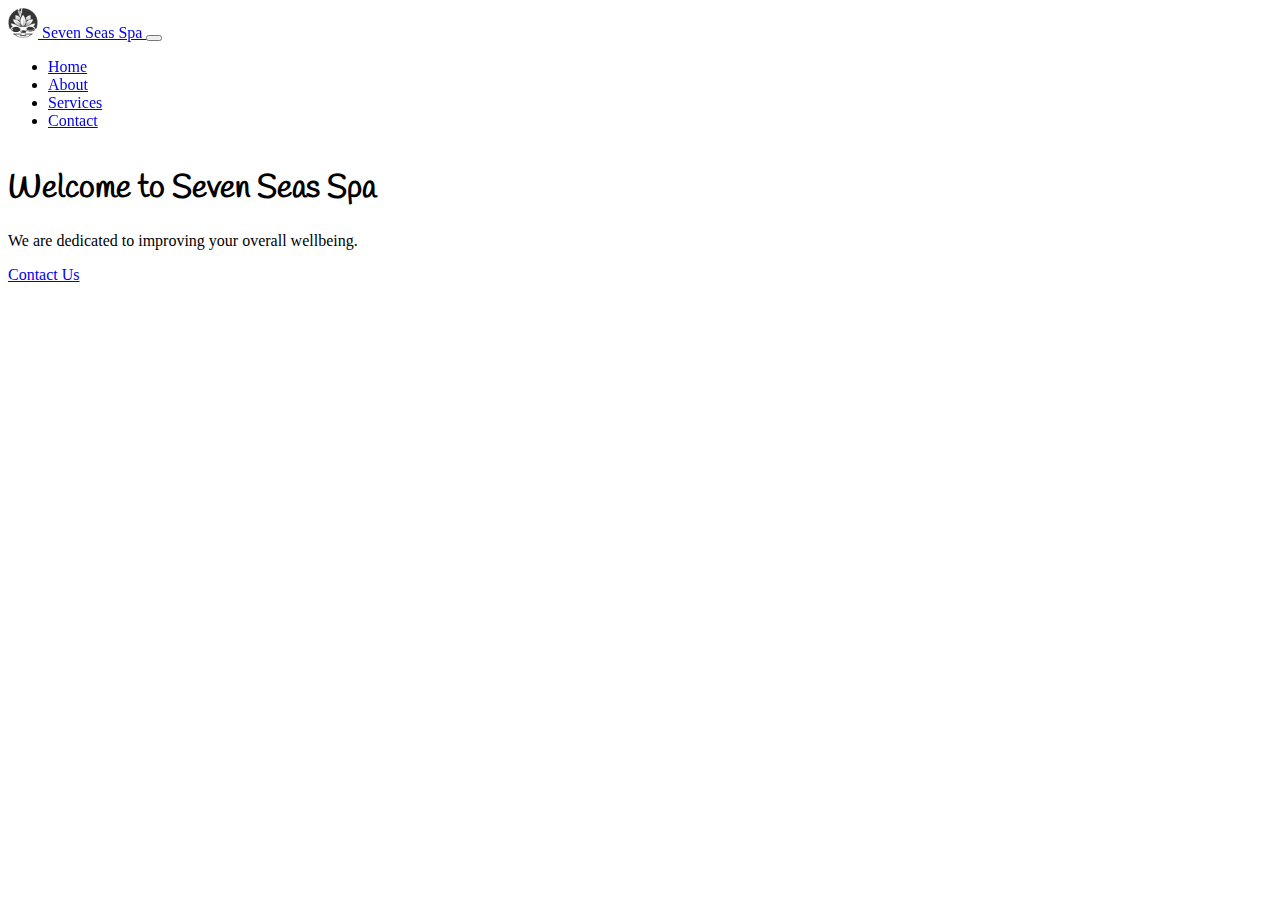
<file: index.html>
<!DOCTYPE html>
<html lang="en">
    <head>
        <meta charset="UTF-8" />
        <meta name="viewport" content="width=device-width, initial-scale=1.0" />
        <title>Seven Seas Spa</title>
        <link
        href="https://cdn.jsdelivr.net/npm/bootstrap@5.3.8/dist/css/bootstrap.min.css"
        rel="stylesheet"
        integrity="sha384-sRIl4kxILFvY47J16cr9ZwB07vP4J8+LH7qKQnuqkuIAvNWLzeN8tE5YBujZqJLB"
        crossorigin="anonymous"
        />
    <link rel="stylesheet" href="assets/css/styles.css" />
    <!-- Google Fonts: Handlee -->
    <link href="https://fonts.googleapis.com/css2?family=Handlee&display=swap" rel="stylesheet">
    </head>

    <body>
        <nav class="navbar navbar-expand-lg navbar-light bg-light">
            <div class="container-fluid">
                <a class="navbar-brand d-flex align-items-center" href="#">
                    <img src="assets/images/AIIAB_4_2_1_1.png" alt="Seven Seas Spa Logo" width="30" height="30" class="d-inline-block align-text-top me-2">
                    Seven Seas Spa
                </a>
                <button
                class="navbar-toggler"
                type="button"
                data-bs-toggle="collapse"
                data-bs-target="#navbarNav"
                aria-controls="navbarNav"
                aria-expanded="false"
                aria-label="Toggle navigation"
                >
                <span class="navbar-toggler-icon"></span>
                </button>
                <div class="collapse navbar-collapse" id="navbarNav">
                    <ul class="navbar-nav ms-auto">
                        <li class="nav-item">
                        <a class="nav-link active" aria-current="page" href="#">Home</a>
                        </li>
                        <li class="nav-item">
                        <a class="nav-link" href="#">About</a>
                        </li>
                        <li class="nav-item">
                        <a class="nav-link" href="#">Services</a>
                        </li>
                        <li class="nav-item">
                        <a class="nav-link" href="#">Contact</a>
                        </li>
                    </ul>
                </div>
            </div>
        </nav>

        <!-- Hero Section -->
    <section class="py-5 bg-light hero-section">
            <div class="container">
                <div class="row justify-content-center">
                    <div class="col-lg-8 text-center">
                        <h1 class="display-4 fw-bold mb-3">Welcome to Seven Seas Spa</h1>
                        <p class="lead mb-4">We are dedicated to improving your overall wellbeing.</p>
                        <a href="#contact" class="btn btn-light btn-lg">Contact Us</a>
                    </div>
                </div>
            </div>
        </section>

        <script
        src="https://cdn.jsdelivr.net/npm/bootstrap@5.3.8/dist/js/bootstrap.bundle.min.js"
        integrity="sha384-FKyoEForCGlyvwx9Hj09JcYn3nv7wiPVlz7YYwJrWVcXK/BmnVDxM+D2scQbITxI"
        crossorigin="anonymous"
        ></script>
    </body>
</html>
</file>
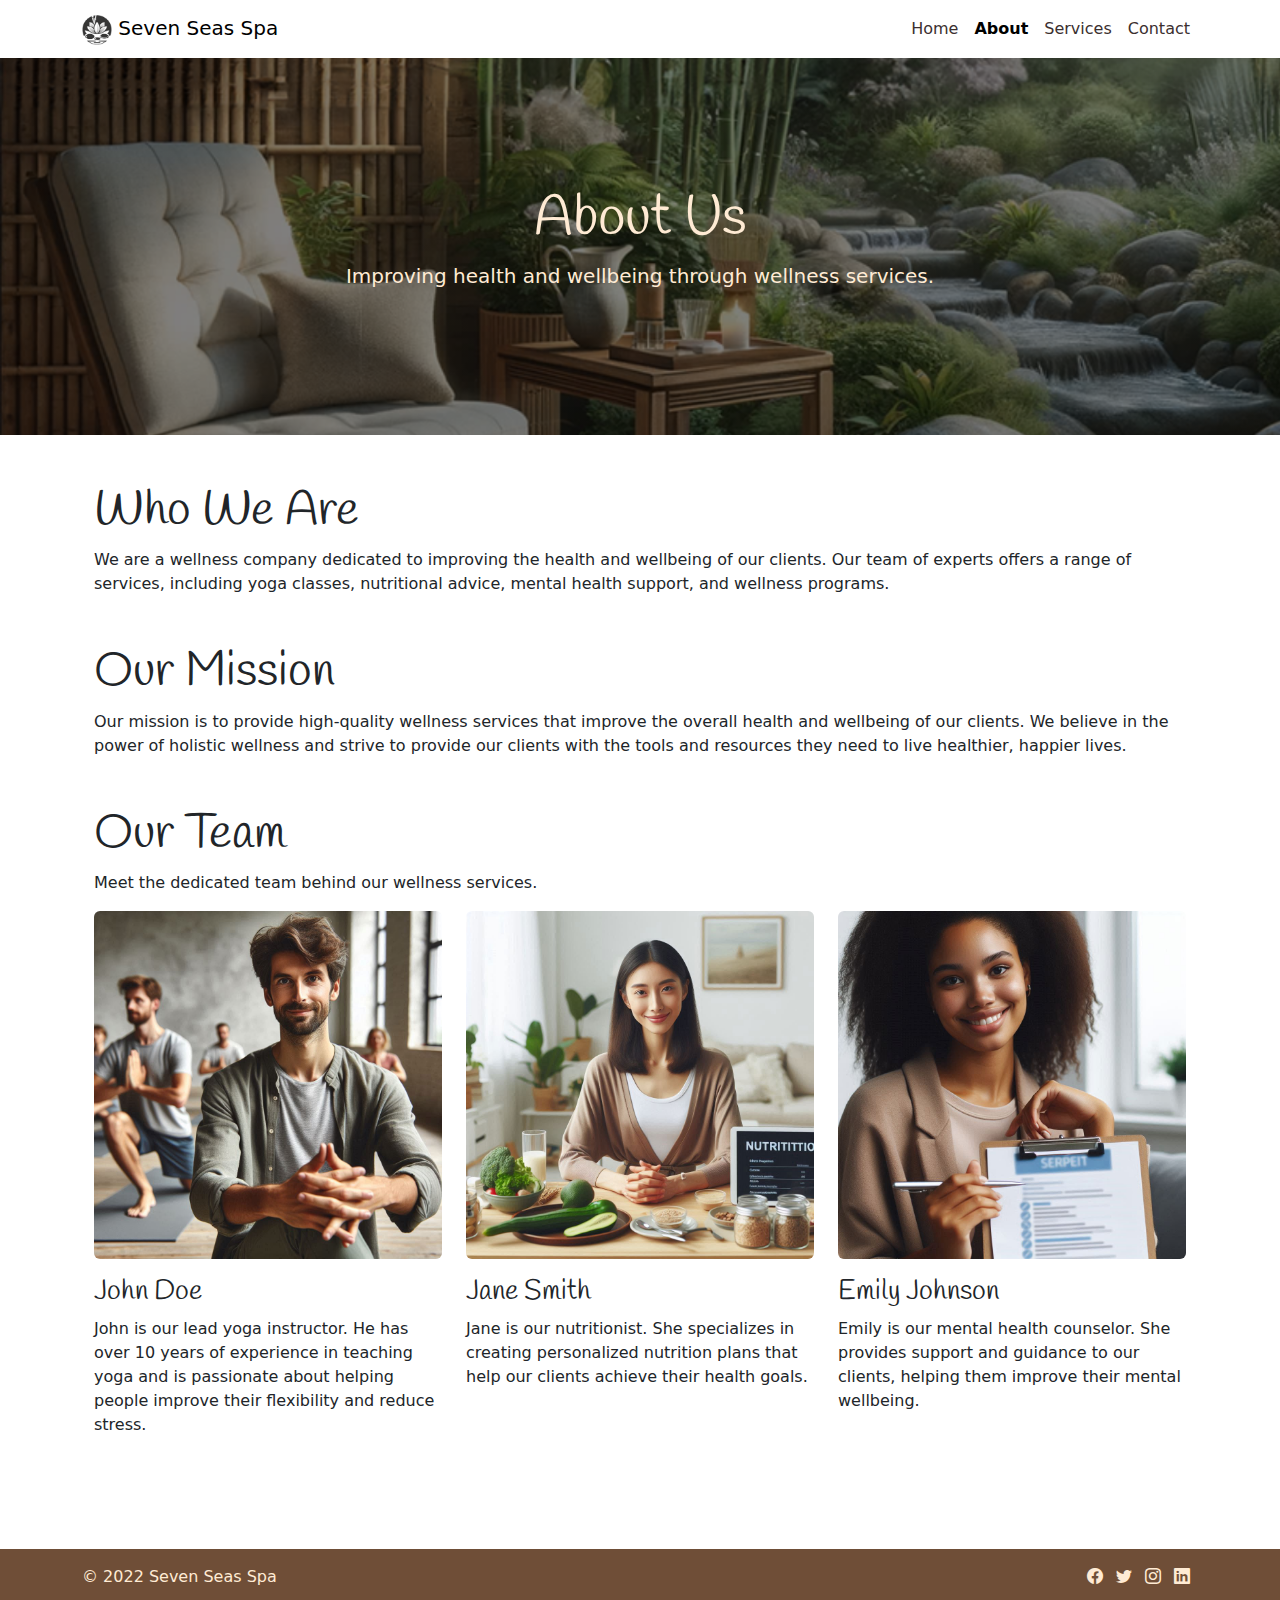
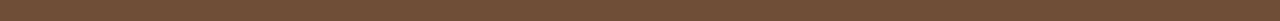
<file: about.html>
<!DOCTYPE html>
<html lang="en">

<head>
    <meta charset="UTF-8">
    <meta name="viewport" content="width=device-width, initial-scale=1.0">
    <link href="https://cdn.jsdelivr.net/npm/bootstrap@5.3.3/dist/css/bootstrap.min.css" rel="stylesheet"
        integrity="sha384-QWTKZyjpPEjISv5WaRU9OFeRpok6YctnYmDr5pNlyT2bRjXh0JMhjY6hW+ALEwIH" crossorigin="anonymous">
    <link rel="stylesheet" href="https://cdn.jsdelivr.net/npm/bootstrap-icons@1.11.3/font/bootstrap-icons.min.css">
    <link href="https://fonts.googleapis.com/css2?family=Handlee&display=swap" rel="stylesheet">
    <link href="assets/css/styles.css" rel="stylesheet">
    <title>Seven Seas Spa</title>
</head>

<body>
    <!-- Navigation Bar -->
    <nav class="navbar navbar-expand-lg navbar-light bg-white navbar-custom">
        <div class="container">
            <a class="navbar-brand" href="#">
                <img src="assets/images/AIIAB_4_2_1_1.png" alt="Logo" width="30" height="30">
                Seven Seas Spa
            </a>
            <button class="navbar-toggler" type="button" data-bs-toggle="collapse" data-bs-target="#navbarNav"
                aria-controls="navbarNav" aria-expanded="false" aria-label="Toggle navigation">
                <span class="navbar-toggler-icon"></span>
            </button>
            <div class="collapse navbar-collapse" id="navbarNav">
                <ul class="navbar-nav ms-auto">
                    <li class="nav-item">
                        <a class="nav-link" aria-current="page" href="index.html">Home</a>
                    </li>
                    <li class="nav-item">
                        <a class="nav-link active" href="about.html">About</a>
                    </li>
                    <li class="nav-item">
                        <a class="nav-link" href="services.html">Services</a>
                    </li>
                    <li class="nav-item">
                        <a class="nav-link" href="contact.html">Contact</a>
                    </li>
                </ul>
            </div>
        </div>
    </nav>

    <!-- Hero Section -->
    <header class="hero text-center" id="mainContent">
        <div class="container">
            <h1 class="display-4">About Us</h1>
            <p class="lead">Improving health and wellbeing through wellness services.</p>
        </div>
    </header>

    <!-- Main Section -->
    <main class="container my-5">
        <div class="container">
            <h2 class="display-5">Who We Are</h2>
            <p>We are a wellness company dedicated to improving the health and wellbeing of our clients. Our team of
                experts offers a range of services, including yoga classes, nutritional advice, mental health support,
                and wellness programs.</p>

            <!-- About Us Section -->
            <section class="my-5">
                <h2 class="display-5">Our Mission</h2>
                <p>Our mission is to provide high-quality wellness services that improve the overall health and
                    wellbeing of our clients. We believe in the power of holistic wellness and strive to provide our
                    clients with the tools and resources they need to live healthier, happier lives.</p>
            </section>

            <!-- Our Team Section -->
            <section class="my-5">
                <h2 class="display-5">Our Team</h2>
                <p>Meet the dedicated team behind our wellness services.</p>

                <div class="row">
                    <div class="col-md-4">
                        <img src="./assets/images/john_doe.png" alt="John Doe" class="img-fluid rounded mb-3">
                        <h3>John Doe</h3>
                        <p>John is our lead yoga instructor. He has over 10 years of experience in teaching yoga and is
                            passionate about helping people improve their flexibility and reduce stress.</p>
                    </div>
                    <div class="col-md-4">
                        <img src="./assets/images/jane_smith.png" alt="Jane Smith" class="img-fluid rounded mb-3">
                        <h3>Jane Smith</h3>
                        <p>Jane is our nutritionist. She specializes in creating personalized nutrition plans that help
                            our clients achieve their health goals.</p>
                    </div>
                    <div class="col-md-4">
                        <img src="./assets/images/emily_johnson.png" alt="Emily Johnson" class="img-fluid rounded mb-3">
                        <h3>Emily Johnson</h3>
                        <p>Emily is our mental health counselor. She provides support and guidance to our clients,
                            helping them improve their mental wellbeing.</p>
                    </div>
                </div>
            </section>
        </div>
    </main>

    <!-- Footer -->
    <footer class="footer text-center text-lg-start py-3 mt-auto">
        <div class="container">
            <div class="row">
                <div class="col-md-6 text-md-start mb-3 mb-md-0">
                    <p>© 2022 Seven Seas Spa</p>
                </div>
                <div class="col-md-6 text-md-end">
                    <a href="https://www.facebook.com/Code.InstituteIRL/" target="_blank" rel="noopener noreferrer"
                        aria-label="Visit our Facebook page" class="me-2"><i class="bi bi-facebook"></i></a>
                    <a href="https://x.com/codeinstitute" target="_blank" rel="noopener noreferrer"
                        aria-label="Follow us on Twitter" class="me-2"><i class="bi bi-twitter"></i></a>
                    <a href="https://www.instagram.com/codeinstitute/" target="_blank" rel="noopener noreferrer"
                        aria-label="Follow us on Instagram" class="me-2"><i class="bi bi-instagram"></i></a>
                    <a href="https://www.linkedin.com/school/code-institute/" target="_blank" rel="noopener noreferrer"
                        aria-label="Connect with us on LinkedIn" class="me-2"><i class="bi bi-linkedin"></i></a>
                </div>
            </div>
        </div>
    </footer>

    <script src="https://cdn.jsdelivr.net/npm/bootstrap@5.3.3/dist/js/bootstrap.bundle.min.js"
        integrity="sha384-YvpcrYf0tY3lHB60NNkmXc5s9fDVZLESaAA55NDzOxhy9GkcIdslK1eN7N6jIeHz"
        crossorigin="anonymous"></script>

</body>

</html>
</file>
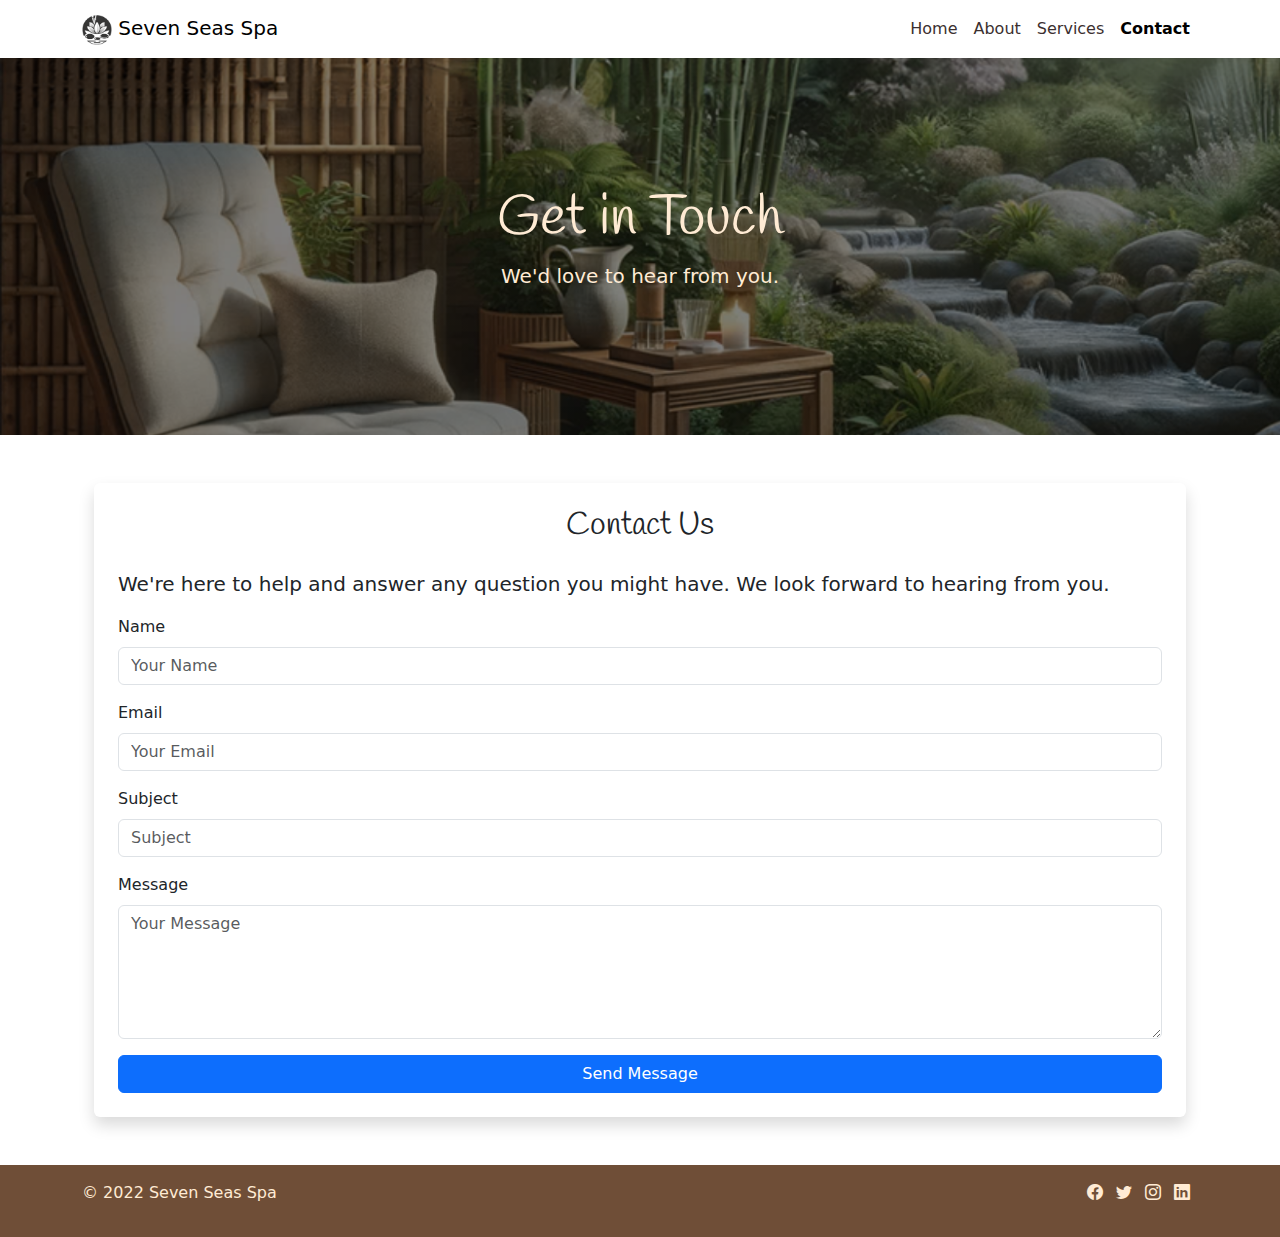
<file: contact.html>
<!DOCTYPE html>
<html lang="en">

<head>
    <meta charset="UTF-8">
    <meta name="viewport" content="width=device-width, initial-scale=1.0">
    <link href="https://cdn.jsdelivr.net/npm/bootstrap@5.3.3/dist/css/bootstrap.min.css" rel="stylesheet"
        integrity="sha384-QWTKZyjpPEjISv5WaRU9OFeRpok6YctnYmDr5pNlyT2bRjXh0JMhjY6hW+ALEwIH" crossorigin="anonymous">
    <link rel="stylesheet" href="https://cdn.jsdelivr.net/npm/bootstrap-icons@1.11.3/font/bootstrap-icons.min.css">
    <link href="https://fonts.googleapis.com/css2?family=Handlee&display=swap" rel="stylesheet">
    <link href="assets/css/styles.css" rel="stylesheet">
    <title>Seven Seas Spa</title>
</head>

<body>
    <!-- Navigation Bar -->
    <nav class="navbar navbar-expand-lg navbar-light bg-white navbar-custom">
        <div class="container">
            <a class="navbar-brand" href="#">
                <img src="assets/images/AIIAB_4_2_1_1.png" alt="Logo" width="30" height="30">
                Seven Seas Spa
            </a>
            <button class="navbar-toggler" type="button" data-bs-toggle="collapse" data-bs-target="#navbarNav"
                aria-controls="navbarNav" aria-expanded="false" aria-label="Toggle navigation">
                <span class="navbar-toggler-icon"></span>
            </button>
            <div class="collapse navbar-collapse" id="navbarNav">
                <ul class="navbar-nav ms-auto">
                    <li class="nav-item">
                        <a class="nav-link" aria-current="page" href="index.html">Home</a>
                    </li>
                    <li class="nav-item">
                        <a class="nav-link" href="about.html">About</a>
                    </li>
                    <li class="nav-item">
                        <a class="nav-link" href="services.html">Services</a>
                    </li>
                    <li class="nav-item">
                        <a class="nav-link active" href="contact.html">Contact</a>
                    </li>
                </ul>
            </div>
        </div>
    </nav>

    <!-- Hero Section -->
    <header class="hero text-center" id="mainContent">
        <div class="container">
            <h1 class="display-4">Get in Touch</h1>
            <p class="lead">We'd love to hear from you.</p>
        </div>
    </header>

    <!-- Main Section -->
    <main class="container my-5">
        <div class="container">
            <div class="card shadow p-4">
                <h2 class="card-title text-center mb-4">Contact Us</h2>
                <p class="lead">We're here to help and answer any question you might have. We look forward to hearing
                    from you.</p>
                <form action="thankyou.html">
                    <div class="mb-3">
                        <label for="name" class="form-label">Name</label>
                        <input type="text" class="form-control" id="name" placeholder="Your Name" required>
                    </div>
                    <div class="mb-3">
                        <label for="email" class="form-label">Email</label>
                        <input type="email" class="form-control" id="email" placeholder="Your Email" required>
                    </div>
                    <div class="mb-3">
                        <label for="subject" class="form-label">Subject</label>
                        <input type="text" class="form-control" id="subject" placeholder="Subject" required>
                    </div>
                    <div class="mb-3">
                        <label for="message" class="form-label">Message</label>
                        <textarea class="form-control" id="message" rows="5" placeholder="Your Message"
                            required></textarea>
                    </div>
                    <div class="d-grid">
                        <button type="submit" class="btn btn-primary">Send Message</button>
                    </div>
                </form>
            </div>
        </div>
    </main>

    <!-- Footer -->
    <footer class="footer text-center text-lg-start py-3 mt-auto">
        <div class="container">
            <div class="row">
                <div class="col-md-6 text-md-start mb-3 mb-md-0">
                    <p>© 2022 Seven Seas Spa</p>
                </div>
                <div class="col-md-6 text-md-end">
                    <a href="https://www.facebook.com/Code.InstituteIRL/" target="_blank" rel="noopener noreferrer"
                        aria-label="Visit our Facebook page" class="me-2"><i class="bi bi-facebook"></i></a>
                    <a href="https://x.com/codeinstitute" target="_blank" rel="noopener noreferrer"
                        aria-label="Follow us on Twitter" class="me-2"><i class="bi bi-twitter"></i></a>
                    <a href="https://www.instagram.com/codeinstitute/" target="_blank" rel="noopener noreferrer"
                        aria-label="Follow us on Instagram" class="me-2"><i class="bi bi-instagram"></i></a>
                    <a href="https://www.linkedin.com/school/code-institute/" target="_blank" rel="noopener noreferrer"
                        aria-label="Connect with us on LinkedIn" class="me-2"><i class="bi bi-linkedin"></i></a>
                </div>
            </div>
        </div>
    </footer>

    <script src="https://cdn.jsdelivr.net/npm/bootstrap@5.3.3/dist/js/bootstrap.bundle.min.js"
        integrity="sha384-YvpcrYf0tY3lHB60NNkmXc5s9fDVZLESaAA55NDzOxhy9GkcIdslK1eN7N6jIeHz"
        crossorigin="anonymous"></script>

</body>

</html>
</file>
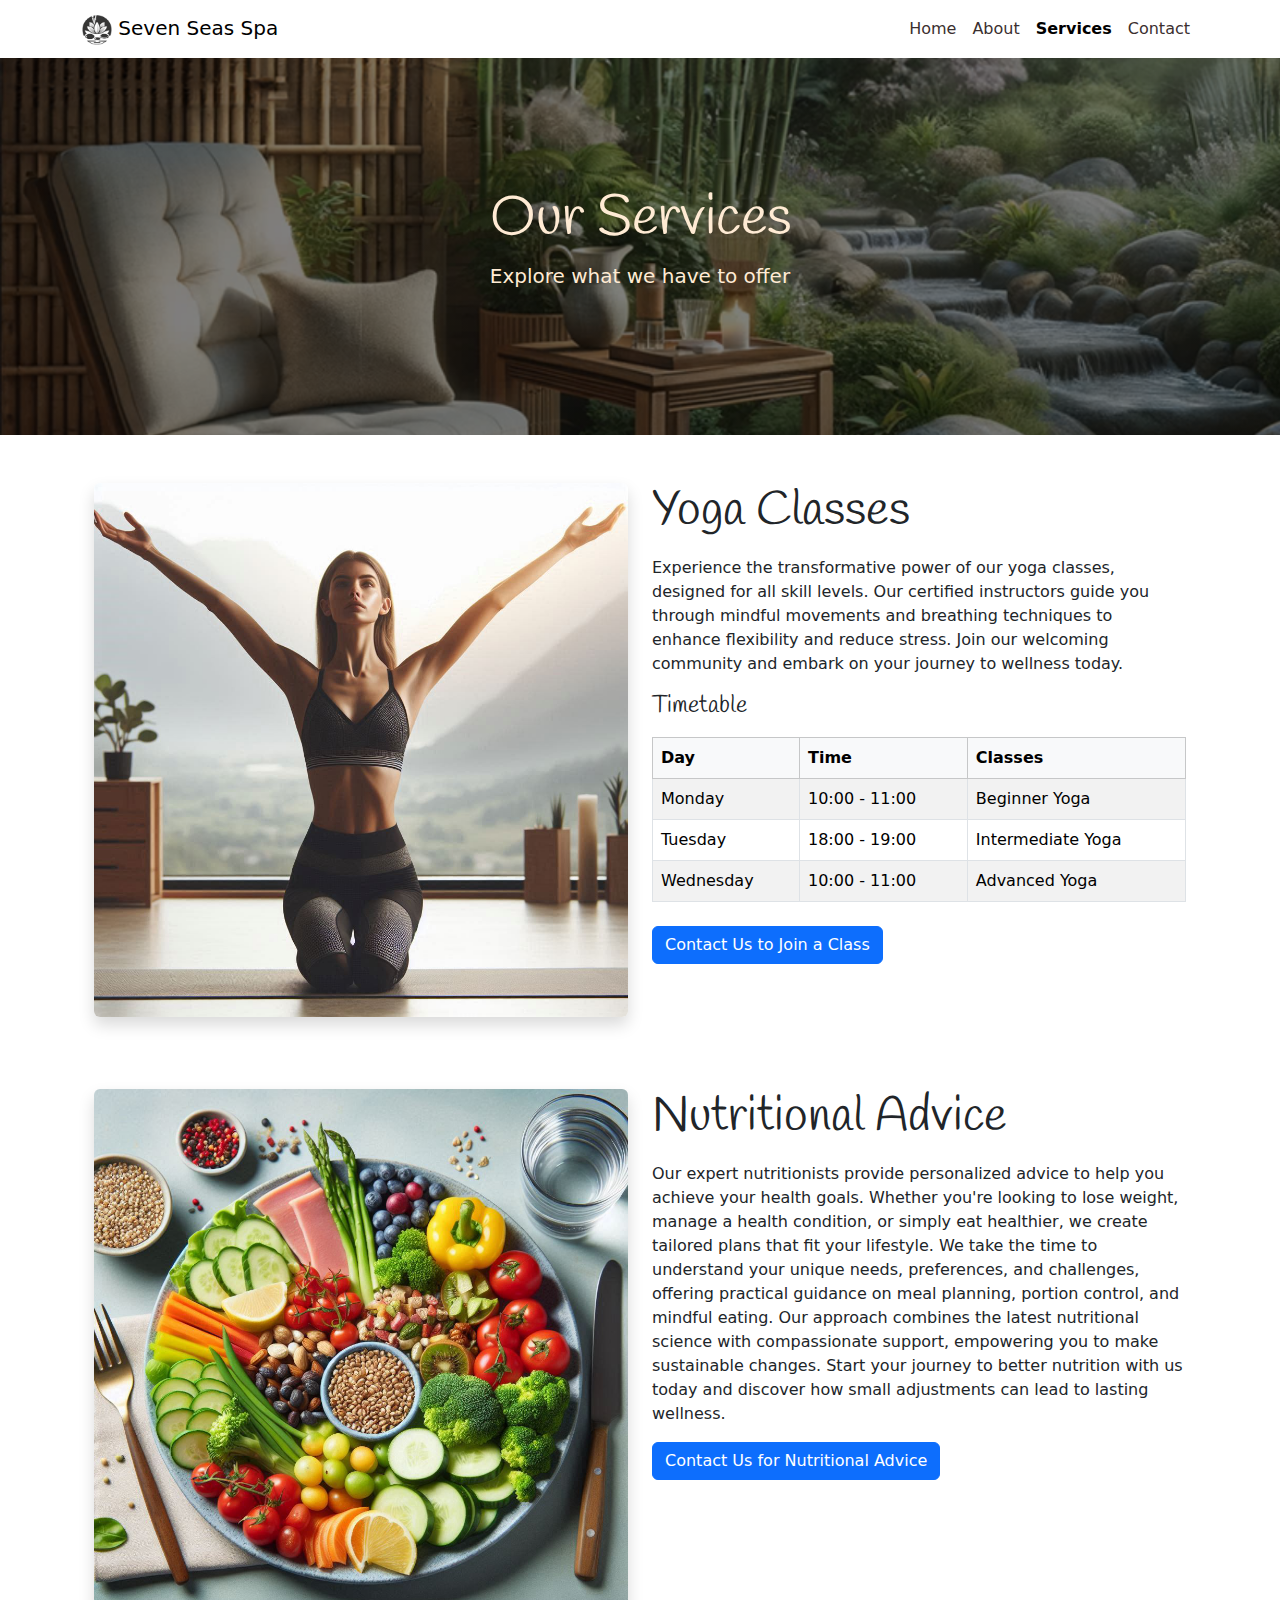
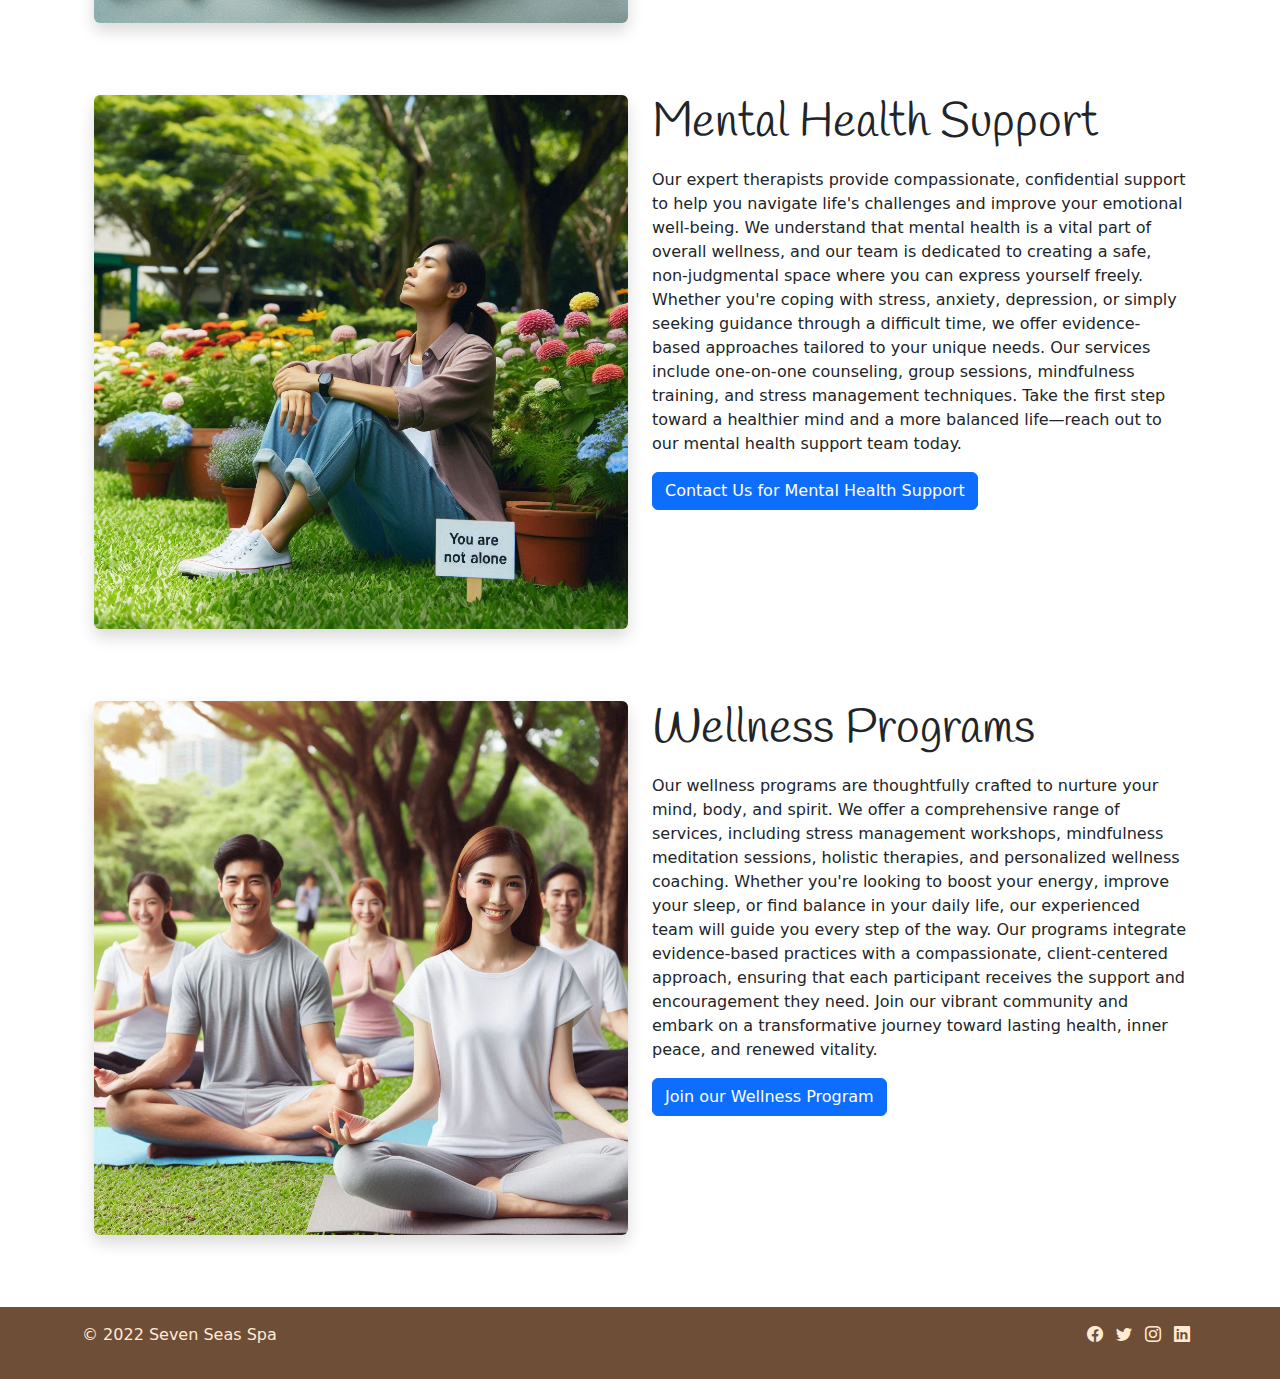
<file: services.html>
<!DOCTYPE html>
<html lang="en">

<head>
    <meta charset="UTF-8">
    <meta name="viewport" content="width=device-width, initial-scale=1.0">
    <link href="https://cdn.jsdelivr.net/npm/bootstrap@5.3.3/dist/css/bootstrap.min.css" rel="stylesheet"
        integrity="sha384-QWTKZyjpPEjISv5WaRU9OFeRpok6YctnYmDr5pNlyT2bRjXh0JMhjY6hW+ALEwIH" crossorigin="anonymous">
    <link rel="stylesheet" href="https://cdn.jsdelivr.net/npm/bootstrap-icons@1.11.3/font/bootstrap-icons.min.css">
    <link href="https://fonts.googleapis.com/css2?family=Handlee&display=swap" rel="stylesheet">
    <link href="assets/css/styles.css" rel="stylesheet">
    <title>Services | Seven Seas Spa</title>
</head>

<body>
    <!-- Navigation Bar -->
    <nav class="navbar navbar-expand-lg navbar-light bg-white navbar-custom">
        <div class="container">
            <a class="navbar-brand" href="index.html">
                <img src="assets/images/AIIAB_4_2_1_1.png" alt="Logo" width="30" height="30">
                Seven Seas Spa
            </a>
            <button class="navbar-toggler" type="button" data-bs-toggle="collapse" data-bs-target="#navbarNav"
                aria-controls="navbarNav" aria-expanded="false" aria-label="Toggle navigation">
                <span class="navbar-toggler-icon"></span>
            </button>
            <div class="collapse navbar-collapse" id="navbarNav">
                <ul class="navbar-nav ms-auto">
                    <li class="nav-item">
                        <a class="nav-link" href="index.html">Home</a>
                    </li>
                    <li class="nav-item">
                        <a class="nav-link" href="about.html">About</a>
                    </li>
                    <li class="nav-item">
                        <a class="nav-link active" aria-current="page" href="services.html">Services</a>
                    </li>
                    <li class="nav-item">
                        <a class="nav-link" href="contact.html">Contact</a>
                    </li>
                </ul>
            </div>
        </div>
    </nav>

    <!-- Hero Section -->
    <header class="hero text-center" id="mainContent">
        <div class="container">
            <h1 class="display-4">Our Services</h1>
            <p class="lead">Explore what we have to offer</p>
        </div>
    </header>

    <!-- Main Section -->
    <main class="container my-5">
        <div class="container">
            <div class="row mb-5">
                <div class="col-lg-6 text-center mb-4">
                    <img src="assets/images/yoga.png" alt="Yoga Classes" id="yogaImage" class="img-fluid rounded shadow">
                </div>
                <div class="col-lg-6">
                    <h2 class="mb-3 display-5">Yoga Classes</h2>
                    <p>
                    Experience the transformative power of our yoga classes, designed for all skill levels. Our certified instructors guide you through mindful movements and breathing techniques to enhance flexibility and reduce stress. Join our welcoming community and embark on your journey to wellness today.
                    </p>
                    <div>
                        <h4 class="mb-3">Timetable</h4>
                        <table class="table table-bordered table-striped mb-4">
                            <thead class="table-light">
                                <tr>
                                    <th>Day</th>
                                    <th>Time</th>
                                    <th>Classes</th>
                                </tr>
                            </thead>
                            <tbody>
                                <tr>
                                    <td>Monday</td>
                                    <td>10:00 - 11:00</td>
                                    <td>Beginner Yoga</td>
                                </tr>
                                <tr>
                                    <td>Tuesday</td>
                                    <td>18:00 - 19:00</td>
                                    <td>Intermediate Yoga</td>
                                </tr>
                                <tr>
                                    <td>Wednesday</td>
                                    <td>10:00 - 11:00</td>
                                    <td>Advanced Yoga</td>
                                </tr>
                            </tbody>
                        </table>
                        <button class="btn btn-primary">Contact Us to Join a Class</button>
                    </div>
                </div>
            </div>
            <div class="row mb-5">
                <div class="col-lg-6 text-center mb-4">
                    <img src="assets/images/nutrition.png" alt="Nutritional Advice" id="nutritionImage"
                        class="img-fluid rounded shadow">
                </div>
                <div class="col-lg-6">
                    <h2 class="mb-3 display-5">Nutritional Advice</h2>
                    <p>
                    Our expert nutritionists provide personalized advice to help you achieve your health goals. Whether you're looking to lose weight, manage a health condition, or simply eat healthier, we create tailored plans that fit your lifestyle. We take the time to understand your unique needs, preferences, and challenges, offering practical guidance on meal planning, portion control, and mindful eating. Our approach combines the latest nutritional science with compassionate support, empowering you to make sustainable changes. Start your journey to better nutrition with us today and discover how small adjustments can lead to lasting wellness.
                    </p>
                    <button class="btn btn-primary">Contact Us for Nutritional Advice</button>
                </div>
            </div>
            <div class="row mb-5">
                <div class="col-lg-6 text-center mb-4">
                    <img src="assets/images/mental_health.png" alt="Mental Health Support" id="mentalHealthImage"
                        class="img-fluid rounded shadow">
                </div>
                <div class="col-lg-6">
                    <h2 class="mb-3 display-5">Mental Health Support</h2>
                    <p>
                    Our expert therapists provide compassionate, confidential support to help you navigate life's challenges and improve your emotional well-being. We understand that mental health is a vital part of overall wellness, and our team is dedicated to creating a safe, non-judgmental space where you can express yourself freely. Whether you're coping with stress, anxiety, depression, or simply seeking guidance through a difficult time, we offer evidence-based approaches tailored to your unique needs. Our services include one-on-one counseling, group sessions, mindfulness training, and stress management techniques. Take the first step toward a healthier mind and a more balanced life—reach out to our mental health support team today.
                    </p>
                    <button class="btn btn-primary">Contact Us for Mental Health Support</button>
                </div>
            </div>
            <div class="row">
                <div class="col-lg-6 text-center mb-4">
                    <img src="assets/images/wellness.png" alt="Wellness Programs" id="wellnessImage"
                        class="img-fluid rounded shadow">
                </div>
                <div class="col-lg-6">
                    <h2 class="mb-3 display-5">Wellness Programs</h2>
                    <p>
                    Our wellness programs are thoughtfully crafted to nurture your mind, body, and spirit. We offer a comprehensive range of services, including stress management workshops, mindfulness meditation sessions, holistic therapies, and personalized wellness coaching. Whether you're looking to boost your energy, improve your sleep, or find balance in your daily life, our experienced team will guide you every step of the way. Our programs integrate evidence-based practices with a compassionate, client-centered approach, ensuring that each participant receives the support and encouragement they need. Join our vibrant community and embark on a transformative journey toward lasting health, inner peace, and renewed vitality.
                    </p>
                    <button class="btn btn-primary">Join our Wellness Program</button>
                </div>
            </div>
        </div>
    </main>

    <!-- Footer -->
    <footer class="footer text-center text-lg-start py-3 mt-auto">
        <div class="container">
            <div class="row">
                <div class="col-md-6 text-md-start mb-3 mb-md-0">
                    <p>© 2022 Seven Seas Spa</p>
                </div>
                <div class="col-md-6 text-md-end">
                    <a href="https://www.facebook.com/Code.InstituteIRL/" target="_blank" rel="noopener noreferrer"
                        aria-label="Visit our Facebook page" class="me-2"><i class="bi bi-facebook"></i></a>
                    <a href="https://x.com/codeinstitute" target="_blank" rel="noopener noreferrer"
                        aria-label="Follow us on Twitter" class="me-2"><i class="bi bi-twitter"></i></a>
                    <a href="https://www.instagram.com/codeinstitute/" target="_blank" rel="noopener noreferrer"
                        aria-label="Follow us on Instagram" class="me-2"><i class="bi bi-instagram"></i></a>
                    <a href="https://www.linkedin.com/school/code-institute/" target="_blank" rel="noopener noreferrer"
                        aria-label="Connect with us on LinkedIn" class="me-2"><i class="bi bi-linkedin"></i></a>
                </div>
            </div>
        </div>
    </footer>

    <script src="https://cdn.jsdelivr.net/npm/bootstrap@5.3.3/dist/js/bootstrap.bundle.min.js"
        integrity="sha384-YvpcrYf0tY3lHB60NNkmXc5s9fDVZLESaAA55NDzOxhy9GkcIdslK1eN7N6jIeHz"
        crossorigin="anonymous"></script>
</body>

</html>
</file>
<file: assets/css/styles.css>
/* Apply the Handlee font to all headings */
h1, h2, h3, h4, h5, h6 {
    font-family: 'Handlee', cursive;
}

.navbar-custom {
    color: #3B2F2F;
}

.navbar-custom .nav-link {
    color: #3B2F2F;
}

.navbar-custom .nav-link.active {
    font-weight: bold;
}

/* Make the navbar sticky */
.navbar {
    position: sticky;
    top: 0;
    z-index: 1000;
}

/* Style the hero section */
.hero {
    background: linear-gradient(rgba(0, 0, 0, 0.5), rgba(0, 0, 0, 0.5)), url('../images/hero.png');
    background-size: cover;
    background-repeat: no-repeat;
    background-attachment: fixed;
    color: #FFEBD4;
    padding: 8rem 0;
}

body {
    display: flex;
    flex-direction: column;
    min-height: 100vh;
}

/* 
This CSS rule adds padding to the left and right of the body and main elements. 
This ensures that the content is not right up against the viewport on small screens.
*/
main {
    margin: 2rem 0;
}

/* Style the footer */
.footer {
    margin-top: auto;
    background-color: #6F4E37;
    color: #FFEBD4;
}

.footer i.bi {
    color: #FFEBD4;
}

/* Highlight the active nav link */
.nav-item.active .nav-link {
    color: #000000;
    /* Change to the color you want */
    font-weight: bolder;
    /* Makes the text bold */
}

/* Style the service cards */
.card {
    border: none;
}

.card-img-top {
    height: 200px;
    object-fit: cover;
}

/* Set the size of the testimonial images */
.testimonial-image {
    width: 100px;
    height: 100px;
}

/* Applies rounded corners to images with the 'rounded-image' class. Adjust the border-radius value to control the roundness. */
.rounded-image {
    border-radius: 15px;
    /* Adjust the px value as needed */
}
</file>
